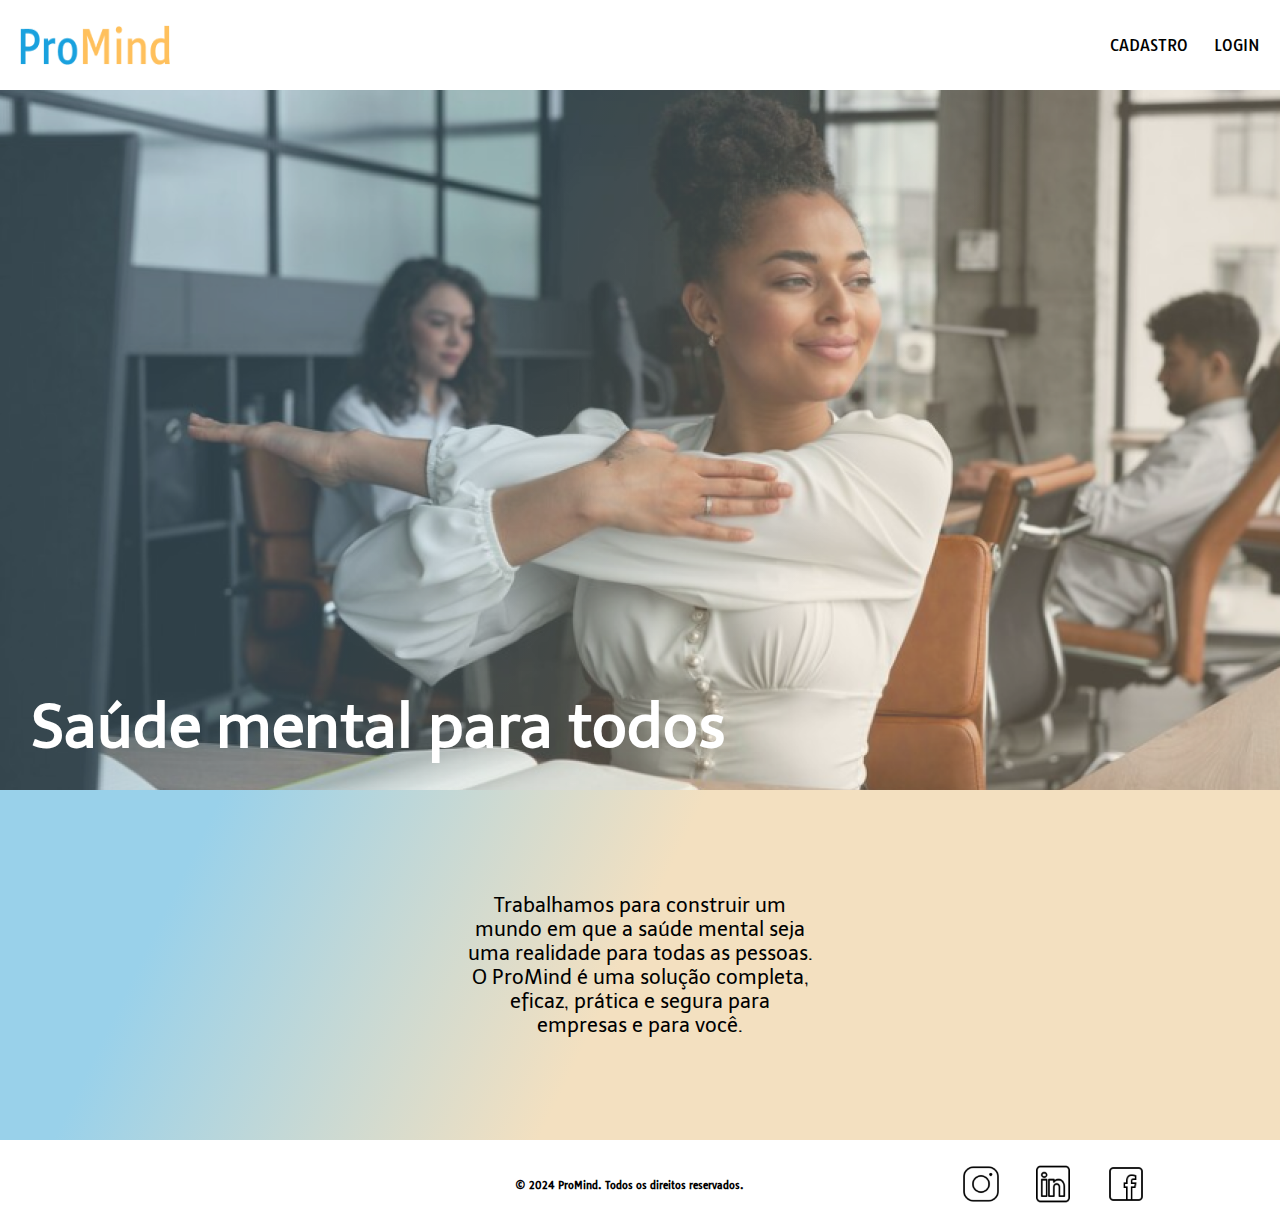
<file: home/index.html>
<!DOCTYPE html>
<html lang="pt-br">
<head>
    <meta charset="UTF-8">
    <meta name="viewport" content="width=device-width, initial-scale=1.0">
    <title>ProMind</title>
    <link rel="stylesheet" href="style.css">
    <link rel="preconnect" href="https://fonts.googleapis.com">
    <link rel="preconnect" href="https://fonts.gstatic.com" crossorigin>
    <link href="https://fonts.googleapis.com/css2?family=Tauri&display=swap" rel="stylesheet">
    <link href="https://fonts.googleapis.com/css2?family=Tauri&family=Telex&display=swap" rel="stylesheet">
</head>
<body>
    <header>
        <img src="../img/ProMindLogo.png" alt="logo pro mind">
        <div class="bts">
            <a href="#">cadastro</a>
            <a href="../login/index.html">login</a>
        </div>
    </header>
    <main>
        <div class="banner">
            <h2>Saúde mental para todos </h2>
        </div>
        <div class="info">
            <p>Trabalhamos para construir um mundo em que a saúde mental seja uma realidade para todas as pessoas.</p>
            <p>O ProMind é uma solução completa, eficaz, prática e segura para empresas e para você.</p>
        </div>
    </main>
    <footer>
        <div class="space"></div>
        <div class="text-footer">
            <h4>© 2024 ProMind. Todos os direitos reservados.</h4>
        </div>
        <div class="redes">
            <a href="https://www.instagram.com/">
                <img src="../img/insta.png" alt="logo instagram">
            </a>
            <a href="https://br.linkedin.com/">
                <img src="../img/linkedin.png" alt="logo linkedin">
            </a>
            <a href="https://pt-br.facebook.com/">
                <img src="../img/facebook.png" alt="logo facebook">
            </a>
        </div>
    </footer>
    
</body>
</html>
</file>
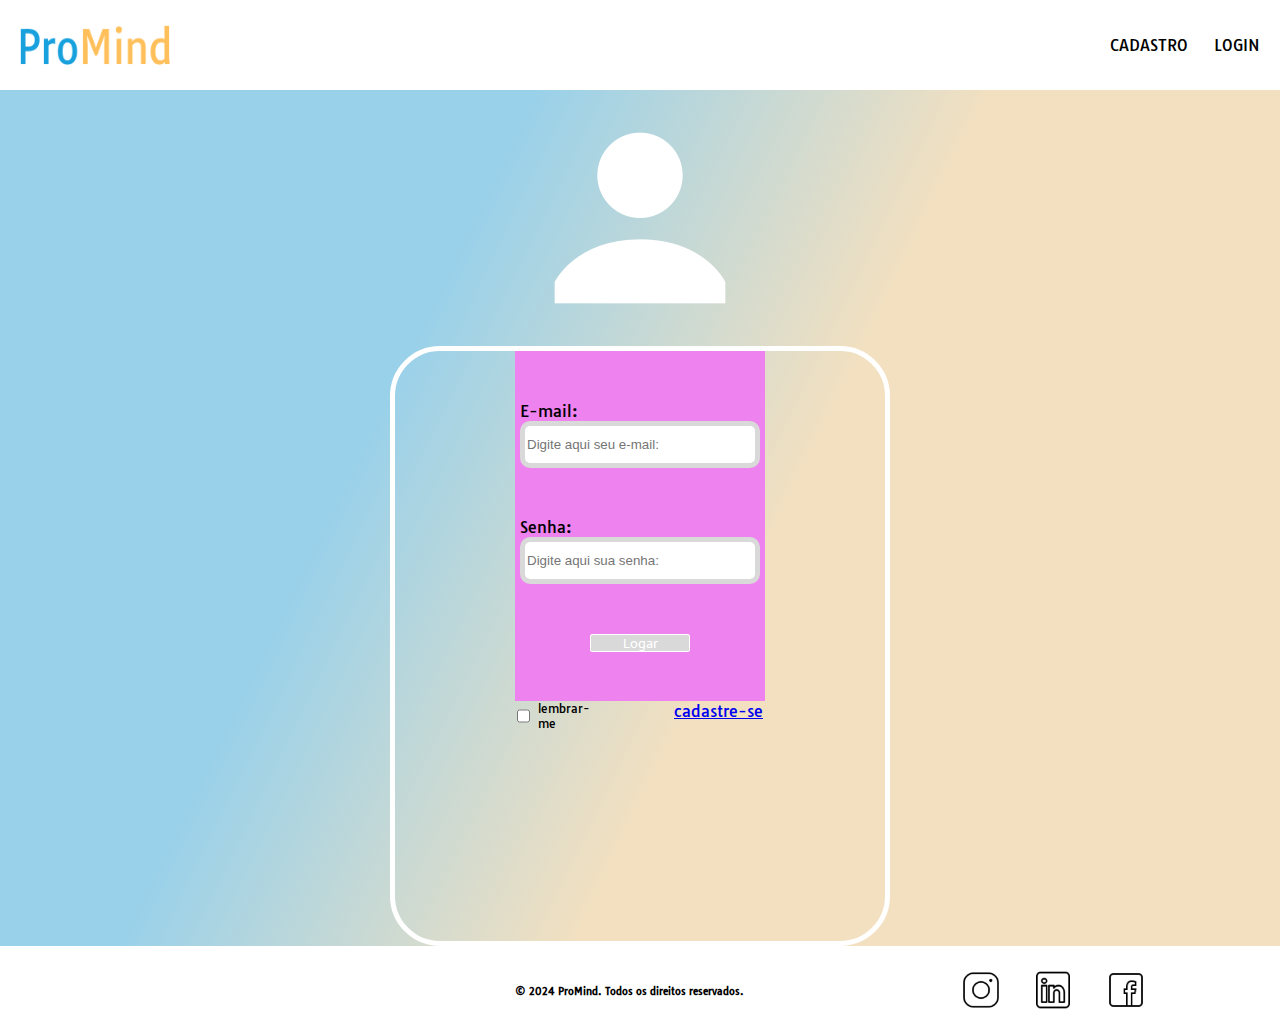
<file: login/index.html>
<!DOCTYPE html>
<html lang="pt-br">
<head>
    <meta charset="UTF-8">
    <meta name="viewport" content="width=device-width, initial-scale=1.0">
    <title>ProMind - Login</title>
    <link rel="stylesheet" href="style.css">
    <link rel="preconnect" href="https://fonts.googleapis.com">
    <link rel="preconnect" href="https://fonts.gstatic.com" crossorigin>
    <link href="https://fonts.googleapis.com/css2?family=Tauri&display=swap" rel="stylesheet">
    <link href="https://fonts.googleapis.com/css2?family=Tauri&family=Telex&display=swap" rel="stylesheet">
</head>
<body>
    <header>
        <img src="../img/ProMindLogo.png" alt="logo pro mind">
        <div class="bts">
        <a href="#">cadastro</a>
        <a href="#">login</a>
        </div>
    </header>
    <main>
        <img src="../img/icon-login.png" alt="">
        <div class="container">
            <div class="conteudo-container">
                <div class="login-box">
                    <div class="login_box_input">
                        <label for="email">E-mail:</label>
                        <input type="email" id="email" placeholder="Digite aqui seu e-mail:">
                        </div>
                        <div class="login_box_input">
                            <label for="senha">Senha:</label>
                            <input type="password" id="senha" placeholder="Digite aqui sua senha:">
                        </div>
                        <input class="login_botao" type="button" value="Logar">
                    
                </div>
                <div class="footer-login">
                    <div class="lembrar-me">
                        <div class="checkbox-container"></div>
                        <!-- Checkbox -->
                        <input type="checkbox" class="meuCheckbox">
                    
                        <!-- Rótulo do checkbox -->        
                        <label for="Checkbox" class="checkbox-label">lembrar-me</label>
                    </div>
                    <a href="#">cadastre-se</a>

                </div>
                

    
                    
                    
                    </div>
            </div>
        </div>
        </div>

    </main>
    <footer>
        <div class="space"></div>
        <div class="text-footer">
            <h4>© 2024 ProMind. Todos os direitos reservados.</h4>
        </div>
        <div class="redes">
            <a href="https://www.instagram.com/">
                <img src="../img/insta.png" alt="logo instagram">
            </a>
            <a href="https://br.linkedin.com/">
                <img src="../img/linkedin.png" alt="logo linkedin">
            </a>
            <a href="https://pt-br.facebook.com/">
                <img src="../img/facebook.png" alt="logo facebook">
            </a>
        </div>
    </footer>
    
</body>
</html>
</file>
<file: home/style.css>
* {
    padding: 0;
    margin: 0; 
    box-sizing: border-box;
}

:root {
    --areia: #F3E0C0;
    --azul: #99D1EA;
    --amarelo: #FFC05C;

    --font1: "Tauri", sans-serif;
    --font2: "Telex", sans-serif;
}

body {
    font-family: var(--font1);
    font-weight: 400;
    font-style: normal;
    width: auto;
  }
main{
    background: linear-gradient(116deg, #99D1EA 0.52%, #99D1EA 31.53%, rgba(153, 209, 234, 0.48) 45.56%, rgba(153, 209, 234, 0.00) 58.64%);
    background-color: var(--areia);
}



/* HEADER */
  header{
    display: flex;
    justify-content: space-between;
    margin: 20px;
    align-items: center;
    width: auto;
    height: 50px;
    background-color: white;
  }

  .bts{
    display: flex;
    width: 150px;
    justify-content: space-between;
  }

  .bts a{
    text-decoration: none;
    color: black;
    text-transform: uppercase;
  }

  header img{
    width: 150px;
    height: 40px;
  }

/* BANNER */
  .banner{
    background-image: url(../img/banner.png);
    height: 700px;
    width: auto;
    color: white;
    padding-left: 31px;
    padding-top: 600px;
    font-family: var(--font2);
    font-size: 40px;
    font-style: normal;
    font-weight: 400;
    line-height: normal;
  }

/* INFO */
  .info{
    height: 350px;
    display: flex;
    flex-direction: column;
    align-items: center;
    justify-content: center;
    font-family: var(--font2);
    font-size: 20px;
    font-style: normal;
    font-weight: 400;
    line-height: normal;
    text-align: center;
  }

  .info p{
    width: 350px;
  }

/* FOOTER */
  footer{
    display: flex;
    justify-content: space-around;
    margin: 20px;
    align-items: center;
    width: auto;
    height: 50px;
    background-color: white;
    font-size: 10px;
  }

  .redes{
    display: flex;
    justify-content: space-evenly;
    width: 250px;
  }

  .redes img{
    width: 40px;
    height: 40px;
  }

  .text-footer, .space{
    width: 250px;
  }
</file>
<file: login/style.css>
* {
    padding: 0;
    margin: 0; 
    box-sizing: border-box;
}

:root {
    --areia: #F3E0C0;
    --azul: #99D1EA;
    --amarelo: #FFC05C;

    --font1: "Tauri", sans-serif;
    --font2: "Telex", sans-serif;
}

body {
    font-family: var(--font1);
    font-weight: 400;
    font-style: normal;
    width: auto;
  }
main{
    background: linear-gradient(116deg, #99D1EA 0.52%, #99D1EA 31.53%, rgba(153, 209, 234, 0.48) 45.56%, rgba(153, 209, 234, 0.00) 58.64%);
    background-color: var(--areia);
    display: flex;
    flex-direction: column;
    align-items: center;
    width: auto;
}

/* HEADER */
header{
    display: flex;
    justify-content: space-between;
    margin: 20px;
    align-items: center;
    width: auto;
    height: 50px;
    background-color: white;
  }

  .bts{
    display: flex;
    width: 150px;
    justify-content: space-between;
  }

  .bts a{
    text-decoration: none;
    color: black;
    text-transform: uppercase;
  }

  header img{
    width: 150px;
    height: 40px;
  }

  /* CONTAINER */
    .container{
        /* display: inline-flex;
        flex-direction: column;
        justify-content: center;
        align-items: center; */
        border-radius: 50px;
        border: 5px solid #FFF;
        background: rgba(217, 217, 217, 0.01);
        width: 500px;
        height: 600px;
    }

    .conteudo-container{
        display: flex;
        flex-direction: column;
        inset-inline: auto;
        width: 100%;
        height: 100%;
        align-items: center;
    }

    .login-box{
        background-color: violet;
        display: flex;
        flex-direction: column;
        justify-content: space-evenly;
        align-items: center;
        width: 250px;
        height: 350px;
    }

    .login_box_input{
        display: flex;
        flex-direction: column;
        height: 67px;

    }

    .login_box_input input{
        border-radius: 10px;
        border: 5px solid #D9D9D9;
        background: #FFF;
        width: 240px;
        height: 400px;
        padding: 2px;
    }

    .login_botao{
        border-radius: 1px;
        width: 100px;
        border-radius: 2px;
        border: 1px solid #FFF;        
        background: #D9D9D9;
        text-decoration: none;
        color: white;
        font-family: var(--font2);
        
    }

    .container img{
        width: 300px;
    }

    .lembrar-me{
        display: flex;
        justify-content: space-around;
        width: 30px;
    }

    /* Estilo para o contêiner do checkbox */
    .checkbox-container {
    display: flex;
    align-items: center;
    }

    /* Estilo para o texto ao lado do checkbox */
    .checkbox-label {
    margin-left: 8px;
    height: 30px;
    }

    .meuCheckbox{
        width: auto;
        height: auto;
    }

    .lembrar-me label{
        font-size: 12px;
    }

    

    .footer-login{
        width: 500px;
        display: flex;
        justify-content: space-evenly;
    }

  /* FOOTER */
  footer{
    display: flex;
    justify-content: space-around;
    margin: 20px;
    align-items: center;
    width: auto;
    height: 50px;
    background-color: white;
    font-size: 10px;
  }

  .redes{
    display: flex;
    justify-content: space-evenly;
    width: 250px;
  }

  .redes img{
    width: 40px;
    height: 40px;
  }

  .text-footer, .space{
    width: 250px;
  }
</file>
